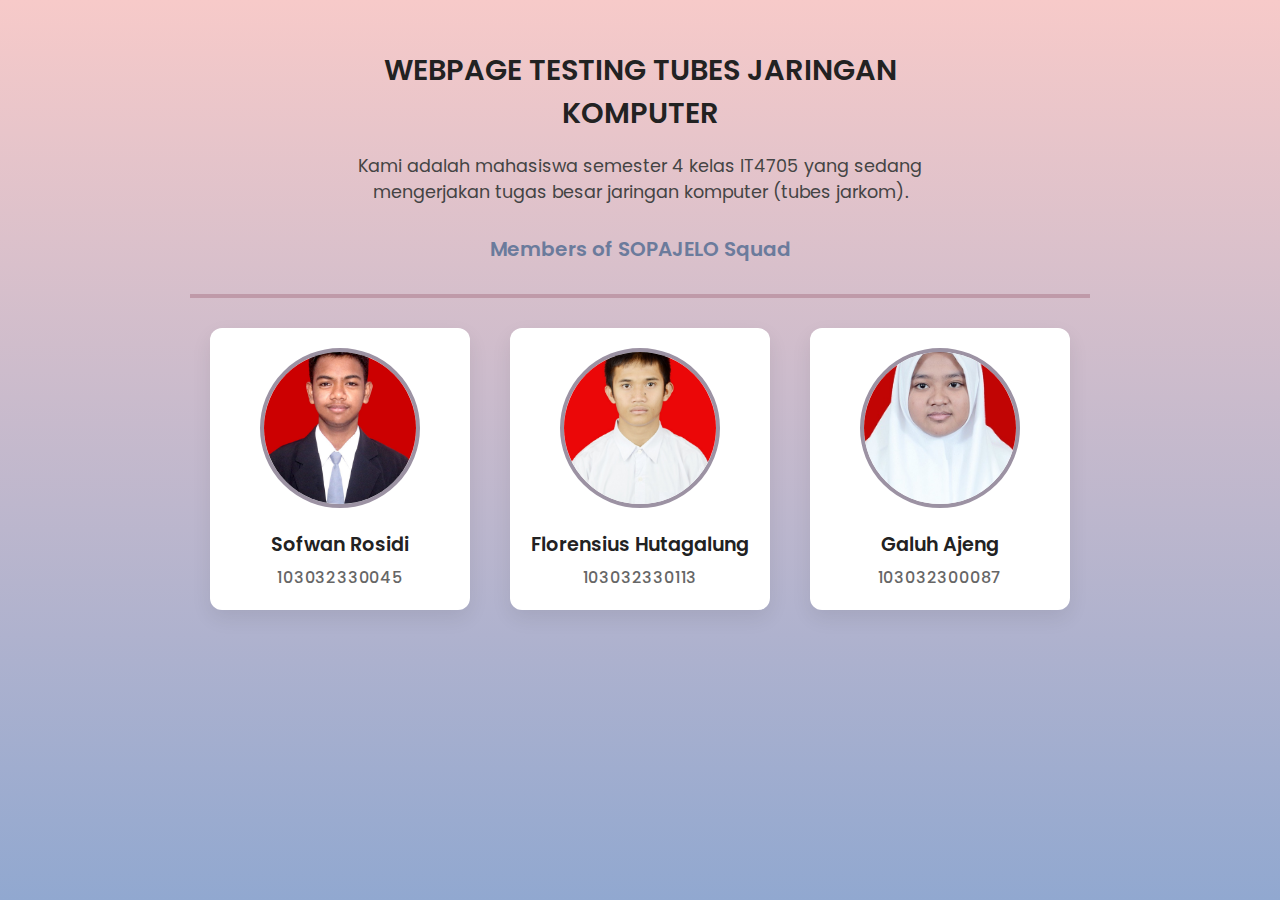
<file: Computer Network/header.html>
<!DOCTYPE html>
<html lang="id">
<head>
  <meta charset="UTF-8" />
  <meta name="viewport" content="width=device-width, initial-scale=1" />
  <title>Perkenalan Mahasiswa IT4705</title>
  <style>
    @import url('https://fonts.googleapis.com/css2?family=Poppins:wght@400;600&display=swap');
    * {
      box-sizing: border-box;
    }
    body {
      margin: 0;
      font-family: 'Poppins', sans-serif;
      background: linear-gradient(180deg, #F7CAC9 0%, #91A8D0 100%);
      color: #333;
      display: flex;
      flex-direction: column;
      min-height: 100vh;
      align-items: center;
      padding: 30px 15px;
    }
    header {
      text-align: center;
      margin-bottom: 20px;
      max-width: 600px;
    }
    header h1 {
      font-weight: 600;
      font-size: 1.8rem;
      margin-bottom: 10px;
      color: #222;
    }
    header p {
      font-weight: 400;
      font-size: 1.1rem;
      color: #444;
      line-height: 1.5;
      margin-bottom: 8px;
    }
    .welcome-text {
      font-weight: 600;
      font-size: 1.25rem;
      color: #6B7B9C; /* slightly darker blue */
      margin-bottom: 30px;
      max-width: 900px;
      width: 100%;
      text-align: center;
    }
    .top-border {
      width: 100%;
      max-width: 900px;
      border-top: 4px solid #BF9AA9; /* slightly darker pink */
      margin-bottom: 30px;
    }
    .members {
      display: flex;
      flex-wrap: wrap;
      justify-content: center;
      gap: 40px;
      max-width: 900px;
      width: 100%;
    }
    .member {
      background: #fff;
      border-radius: 12px;
      box-shadow: 0 8px 20px rgba(0,0,0,0.08);
      width: 260px;
      text-align: center;
      padding: 20px;
      transition: transform 0.3s ease;
    }
    .member:hover {
      transform: translateY(-8px);
      box-shadow: 0 12px 25px rgba(0,0,0,0.15);
    }
    .member img {
      width: 160px;
      height: 160px;
      object-fit: cover;
      border-radius: 80px;
      margin-bottom: 15px;
      border: 4px solid #9C92A3;
    }
    .member h2 {
      font-size: 1.2rem;
      margin: 0 0 6px 0;
      color: #222;
      font-weight: 600;
    }
    .member p {
      margin: 0;
      font-size: 1rem;
      color: #666;
      font-weight: 500;
      letter-spacing: 0.05em;
    }

    /* Responsive for mobile */
    @media (max-width: 600px) {
      .members {
        flex-direction: column;
        gap: 30px;
        max-width: 320px;
      }
      .member {
        width: 100%;
        padding: 15px;
      }
      .member img {
        width: 140px;
        height: 140px;
        border-radius: 70px;
        border-width: 3px;
      }
      .welcome-text {
        font-size: 1.1rem;
      }
      .top-border {
        margin-bottom: 20px;
      }
    }
  </style>
</head>
<body>
  <header>
    <h1>WEBPAGE TESTING TUBES JARINGAN KOMPUTER</h1>
    <p>Kami adalah mahasiswa semester 4 kelas IT4705 yang sedang mengerjakan tugas besar jaringan komputer (tubes jarkom).</p>
  </header>
  <div class="welcome-text">Members of SOPAJELO Squad</div>
  <div class="top-border"></div>
  <section class="members">
    <article class="member">
      <img src="sofwan.jpg" alt="Foto Anggota 1" />
      <h2>Sofwan Rosidi</h2>
      <p>103032330045</p>
    </article>
    <article class="member">
      <img src="polo.jpg" alt="Foto Anggota 2" />
      <h2>Florensius Hutagalung</h2>
      <p>103032330113</p>
    </article>
    <article class="member">
      <img src="jey.jpg" alt="Foto Anggota 3" />
      <h2>Galuh Ajeng</h2>
      <p>103032300087</p>
    </article>
  </section>
</body>
</html>
</file>
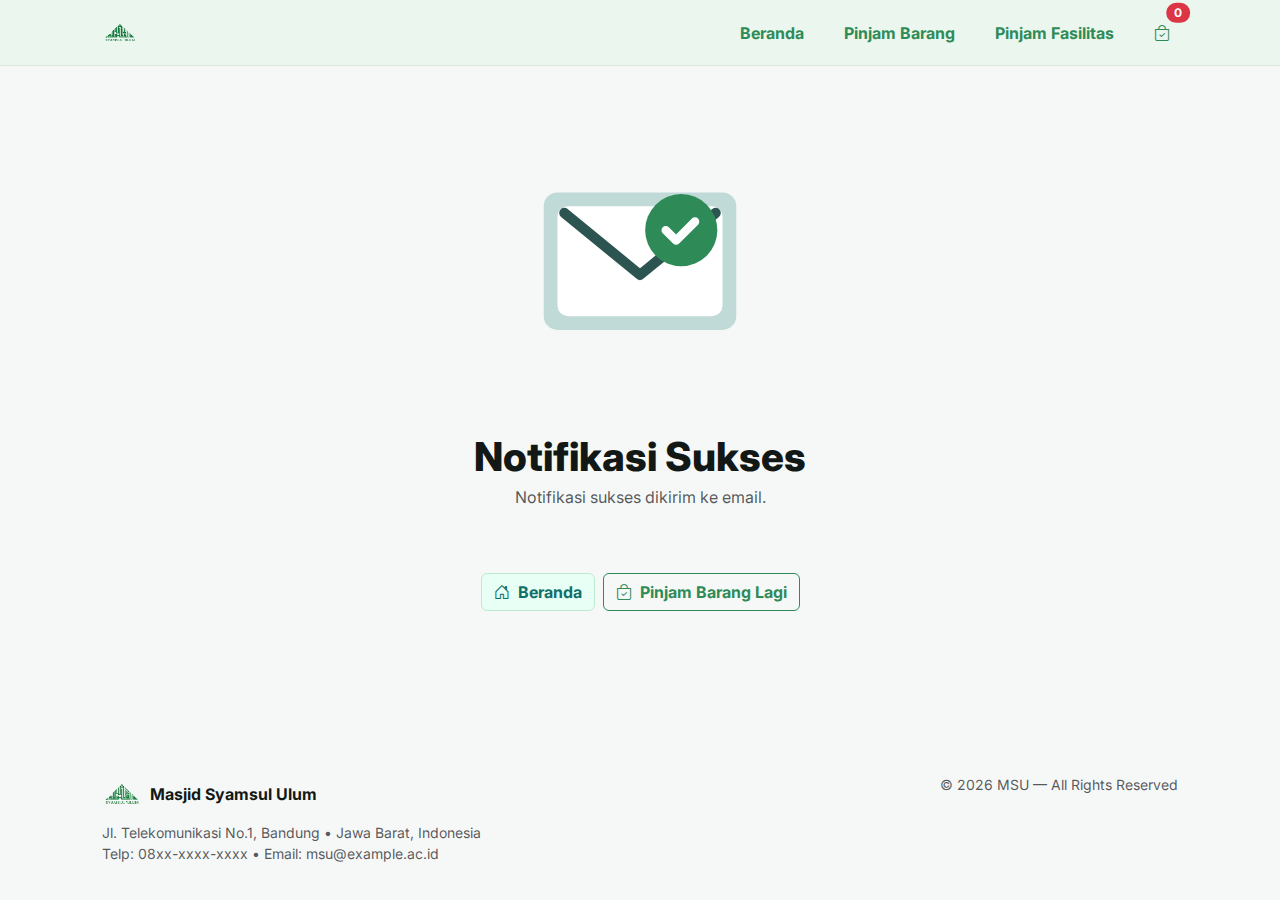
<file: Programming Web/HTML/Peminjam/success.html>
<!doctype html>
<html lang="id">
<head>
  <meta charset="utf-8" />
  <meta name="viewport" content="width=device-width, initial-scale=1" />
  <title>Notifikasi Sukses — MSU</title>

  <!-- Bootstrap & Icons -->
  <link href="https://cdn.jsdelivr.net/npm/bootstrap@5.3.3/dist/css/bootstrap.min.css" rel="stylesheet">
  <link href="https://cdn.jsdelivr.net/npm/bootstrap-icons@1.11.3/font/bootstrap-icons.css" rel="stylesheet">

  <!-- Inter Font -->
  <link rel="stylesheet" href="https://fonts.googleapis.com/css2?family=Inter:wght@400;600;700;800&display=swap">

  <!-- Page CSS -->
  <link rel="stylesheet" href="success.css">
</head>
<body>
  <!-- NAVBAR (konsisten) -->
  <nav class="navbar navbar-expand-lg navbar-masjid sticky-top reveal-up">
    <div class="container">
      <a class="navbar-brand d-flex align-items-center gap-2" href="index.html">
        <img src="loogoo.png" alt="Logo" class="logo">
      </a>
      <button class="navbar-toggler" type="button" data-bs-toggle="collapse" data-bs-target="#navMain" aria-label="Toggle navigation">
        <span class="navbar-toggler-icon"></span>
      </button>
      <div id="navMain" class="collapse navbar-collapse justify-content-end">
        <ul class="navbar-nav align-items-lg-center gap-lg-4">
          <li class="nav-item"><a class="nav-link" href="index.html#beranda">Beranda</a></li>
          <li class="nav-item"><a class="nav-link" href="barang.html">Pinjam Barang</a></li>
          <li class="nav-item"><a class="nav-link" href="ruangan.html">Pinjam Fasilitas</a></li>
          <!-- Badge cart akan disuntik otomatis oleh cart.js -->
        </ul>
      </div>
    </div>
  </nav>

  <!-- MAIN -->
  <main class="container py-5">
    <section class="success-wrap d-grid text-center gap-3">
      <div class="success-illustration drop-in">
        <!-- Amplop + centang -->
        <svg viewBox="0 0 256 256" width="220" height="220" xmlns="http://www.w3.org/2000/svg" aria-hidden="true">
          <rect x="16" y="40" width="224" height="160" rx="16" fill="#5aa29a" opacity=".35"/>
          <rect x="32" y="56" width="192" height="128" rx="12" fill="#fff"/>
          <path d="M40 64l88 72L216 64" fill="none" stroke="#2c5552" stroke-width="12" stroke-linecap="round" stroke-linejoin="round"/>
          <circle cx="176" cy="84" r="42" fill="#2e8b57"/>
          <path d="M158 84l12 12 22-22" fill="none" stroke="#fff" stroke-width="10" stroke-linecap="round" stroke-linejoin="round"/>
        </svg>
      </div>

      <div class="reveal-up">
        <h1 class="fw-extrabold mb-1">Notifikasi Sukses</h1>
        <p class="text-muted m-0" id="descText">
          Notifikasi sukses dikirim ke email.
        </p>
      </div>

      <div class="d-flex gap-2 justify-content-center mt-2 reveal-up">
        <a class="btn btn-primary-soft" href="index.html">
          <i class="bi bi-house-door me-1"></i> Beranda
        </a>
        <a class="btn btn-outline-success" href="barang.html">
          <i class="bi bi-bag-check me-1"></i> Pinjam Barang Lagi
        </a>
      </div>
    </section>
  </main>

  <!-- FOOTER (konsisten) -->
  <footer class="site-footer mt-5">
    <div class="container py-4">
      <div class="row g-4 align-items-start">
        <div class="col-md-6">
          <div class="d-flex align-items-center gap-2 mb-2">
            <img src="loogoo.png" alt="Logo MSU" class="logo footer-logo">
            <strong>Masjid Syamsul Ulum</strong>
          </div>
          <div class="text-muted small">
            Jl. Telekomunikasi No.1, Bandung • Jawa Barat, Indonesia<br/>
            Telp: 08xx-xxxx-xxxx • Email: msu@example.ac.id
          </div>
        </div>
        <div class="col-md-6 text-md-end">
          <div class="small text-muted">© <span id="yearNow"></span> MSU — All Rights Reserved</div>
        </div>
      </div>
    </div>
  </footer>

  <!-- Scripts: Bootstrap → cart.js → success.js -->
  <script src="https://cdn.jsdelivr.net/npm/bootstrap@5.3.3/dist/js/bootstrap.bundle.min.js"></script>
  <script src="cart.js"></script>
  <script src="success.js"></script>
  <script>document.getElementById('yearNow').textContent = new Date().getFullYear();</script>
</body>
</html>
</file>
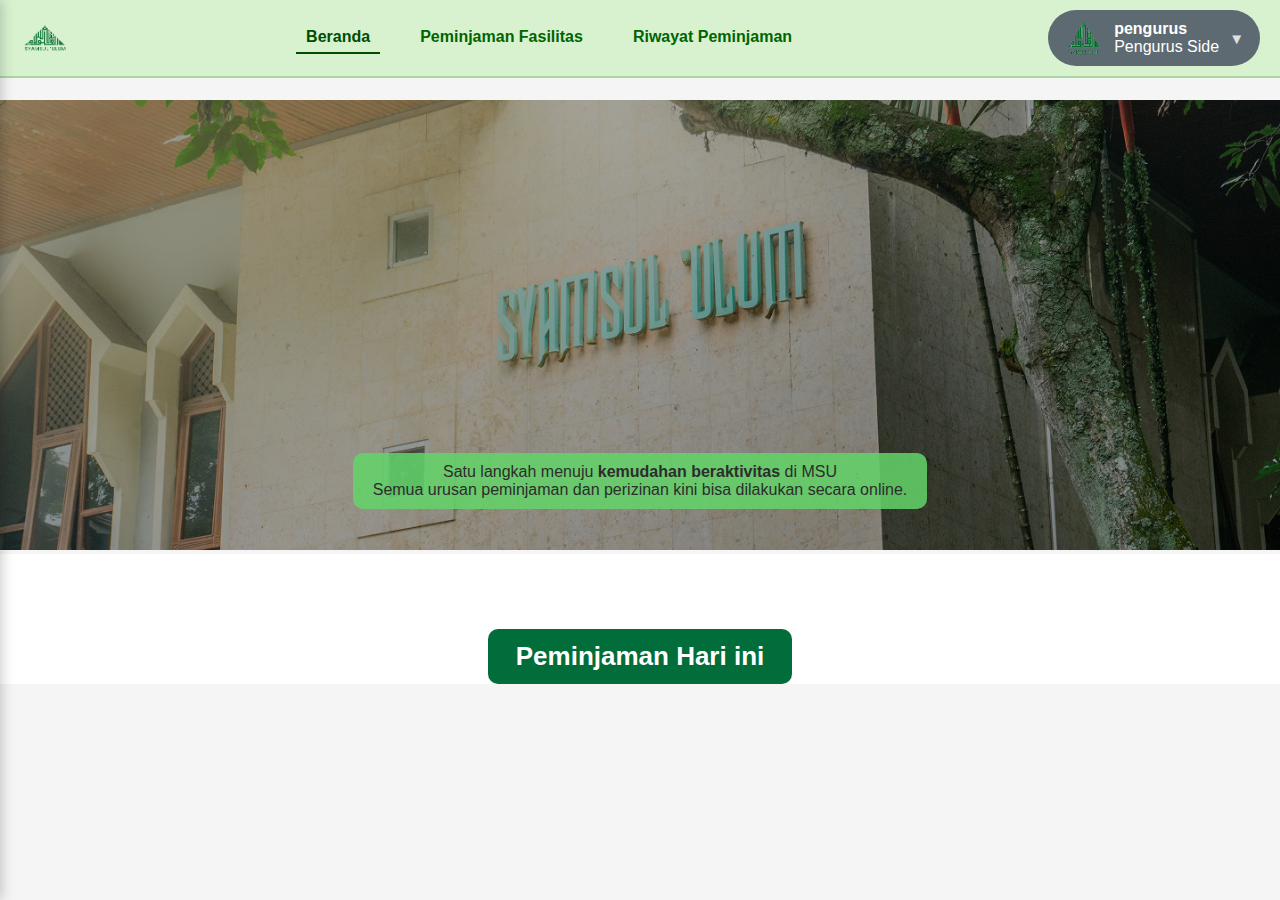
<file: Programming Web/HTML/Pengurus/dashboard.html>
<!DOCTYPE html>
<html lang="id">
<head>
  <meta charset="UTF-8" />
  <meta name="viewport" content="width=device-width, initial-scale=1.0" />
  <title>Dashboard Pengurus</title>
  <link rel="stylesheet" href="style.css" />
</head>

<body>

<!-- ==============================
     HEADER FULLSCREEN
=============================== -->
<header class="header">
  <div class="logo">
    <img src="Assets/logo.png" alt="Logo">
  </div>

  <!-- NAV DESKTOP -->
  <nav class="nav-desktop">
    <a href="#" class="active">Beranda</a>
    <a href="pinjamFasilitas.html">Peminjaman Fasilitas</a>
    <a href="riwayat.html">Riwayat Peminjaman</a>
  </nav>

  <!-- USER DROPDOWN DESKTOP -->
  <div class="user-desktop" onclick="toggleUserDropdown()">
    <div class="user-info-box">
      <img src="Assets/logo.png" class="user-photo">
      <div>
        <strong>pengurus</strong><br>
        Pengurus Side
      </div>
      <span class="arrow">▼</span>
    </div>

    <div class="user-dropdown" id="user-dropdown">
      <a href="#" id="logout-btn">Keluar</a>
    </div>
  </div>

  <!-- HAMBURGER MOBILE -->
  <div class="hamburger" onclick="toggleMenu()">☰</div>
</header>

<!-- ==============================
     SIDEBAR MOBILE
=============================== -->
<div id="mobileMenu" class="mobile-menu">
  <div class="mobile-logo">
    <img src="Assets/logo.png" alt="logo">
  </div>

  <a href="#">Beranda</a>
  <a href="pinjamFasilitas.html">Peminjaman Fasilitas</a>
  <a href="riwayat.html">Riwayat Peminjaman</a>
  <a href="#" class="logout">Keluar</a>

  <div class="user-box">
    <img src="Assets/logo.png" class="user-pic">
    <div>
      <strong>pengurus</strong><br>
      Pengurus Side
    </div>
  </div>
</div>

<div id="overlay" class="overlay" onclick="toggleMenu()"></div>

<!-- ==============================
     HERO SECTION
=============================== -->
<section class="hero">
  <img src="Assets/gedung.png">
  <div class="hero-subtext">
    <p>
      Satu langkah menuju <b>kemudahan beraktivitas</b> di MSU <br>
      Semua urusan peminjaman dan perizinan kini bisa dilakukan secara online.
    </p>
  </div>
</section>

<section class="judul-bawah">
  <h1>Peminjaman Hari ini</h1>
</section>

<!-- ==============================
     SHARED DATA SCRIPT
=============================== -->
<script src="shared-data.js"></script>

<!-- ==============================
     DROPDOWN SCRIPT
=============================== -->
<script>
function toggleUserDropdown() {
  document.getElementById("user-dropdown").classList.toggle("open");
}

window.addEventListener("click", function(e) {
  const box = document.querySelector(".user-desktop");
  const dropdown = document.getElementById("user-dropdown");

  if (!box.contains(e.target)) {
    dropdown.classList.remove("open");
  }
});

function toggleMenu() {
  document.getElementById("mobileMenu").classList.toggle("open");
  document.getElementById("overlay").classList.toggle("show");
}
</script>

</body>
</html>
</file>
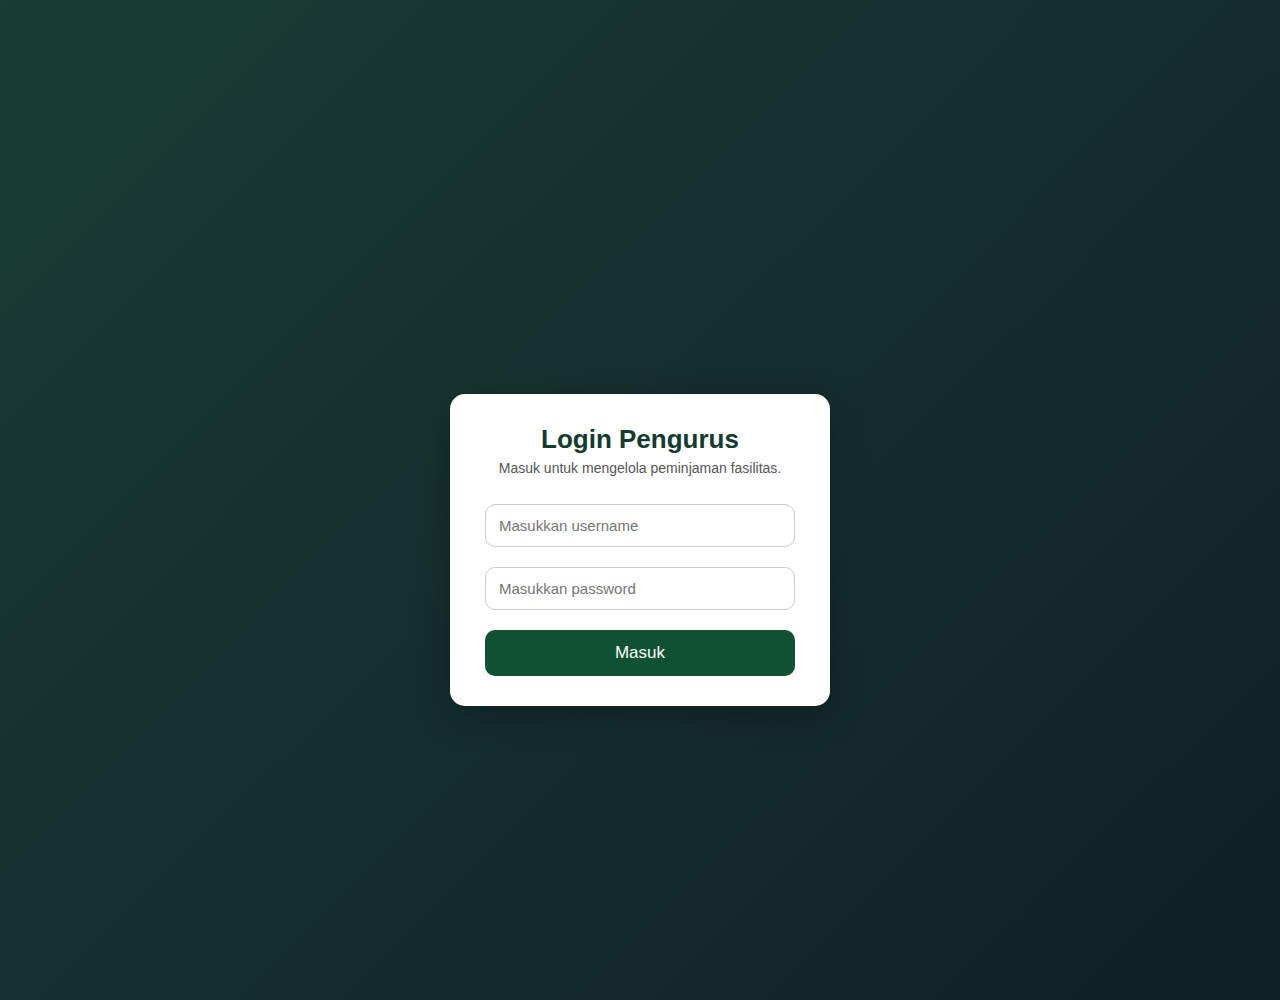
<file: Programming Web/HTML/Pengurus/login.html>
<!DOCTYPE html>
<html lang="id">
<head>
    <meta charset="UTF-8">
    <meta name="viewport" content="width=device-width, initial-scale=1.0">
    <title>Login Pengurus</title>
    <link rel="stylesheet" href="style.css">

    <style>
        body {
            background: linear-gradient(135deg, #1a3c34, #0f2027);
            height: 100vh;
            display: flex;
            align-items: center;
            justify-content: center;
            font-family: 'Poppins', sans-serif;
        }

        .login-container {
            width: 380px;
            padding: 30px 35px;
            background: #ffffff;
            border-radius: 15px;
            box-shadow: 0px 10px 35px rgba(0,0,0,0.25);
            text-align: center;
            animation: fadeIn 0.6s ease-in-out;
        }

        @keyframes fadeIn {
            from { opacity: 0; transform: translateY(25px); }
            to { opacity: 1; transform: translateY(0); }
        }

        h2 {
            margin-bottom: 5px;
            font-size: 26px;
            color: #133b2f;
            font-weight: 700;
        }

        p {
            margin-bottom: 18px;
            color: #555;
            font-size: 14px;
        }

        input {
            width: 100%;
            padding: 12px 13px;
            margin: 10px 0;
            border-radius: 10px;
            border: 1px solid #ccc;
            font-size: 15px;
        }

        button {
            width: 100%;
            padding: 13px;
            background: #0f5132;
            color: #fff;
            border: none;
            border-radius: 10px;
            font-size: 17px;
            cursor: pointer;
            margin-top: 10px;
            transition: 0.2s;
        }

        button:hover {
            background: #0c3f27;
        }
    </style>
</head>

<body>

    <div class="login-container">
        <h2>Login Pengurus</h2>
        <p>Masuk untuk mengelola peminjaman fasilitas.</p>

        <form id="loginForm">
            <input type="text" id="username" placeholder="Masukkan username" required>
            <input type="password" id="password" placeholder="Masukkan password" required>
            <button type="submit">Masuk</button>
        </form>
    </div>

    <script src="login.js"></script>

</body>
</html>
</file>
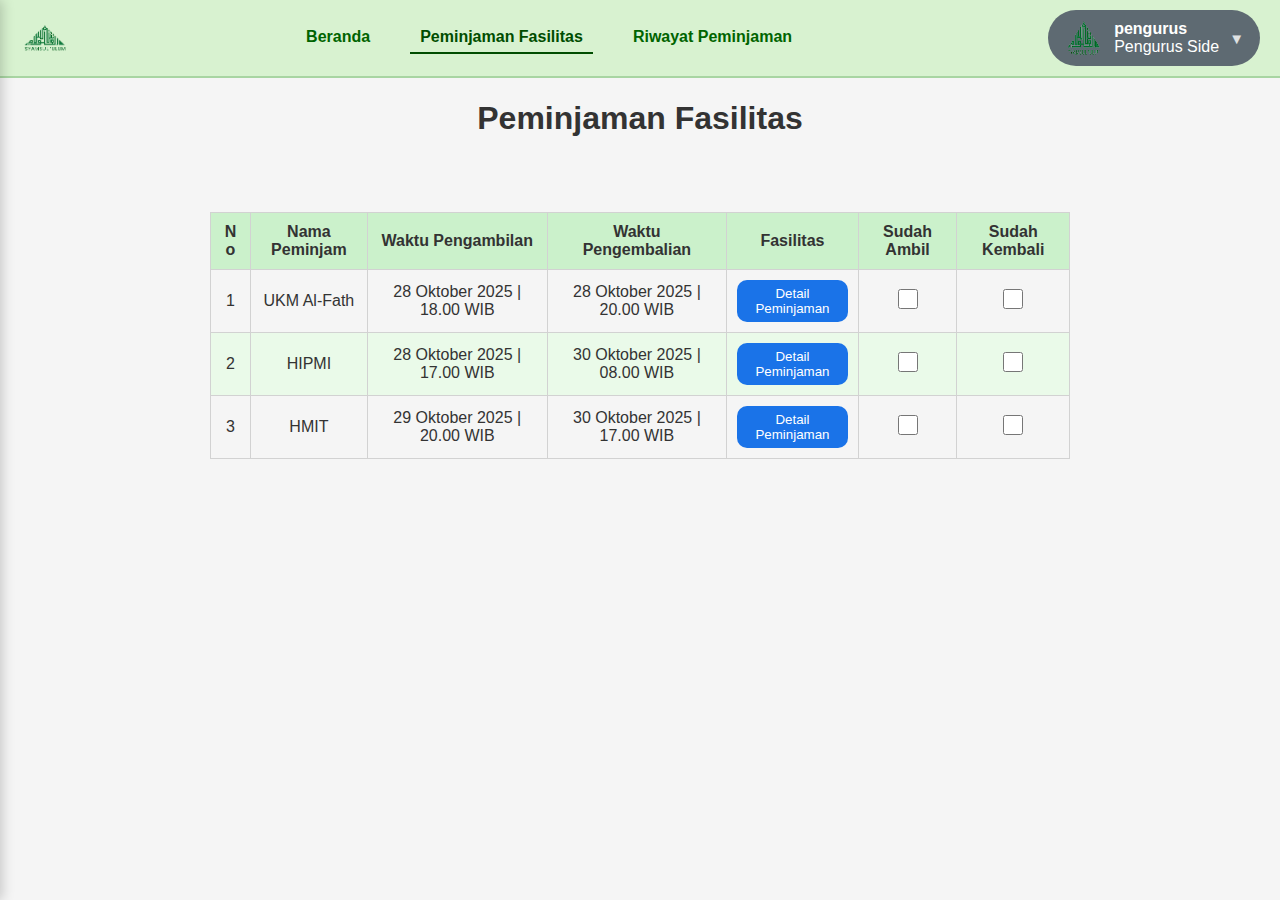
<file: Programming Web/HTML/Pengurus/pinjamFasilitas.html>
<!DOCTYPE html>
<html lang="id">
<head>
<meta charset="UTF-8" />
<meta name="viewport" content="width=device-width, initial-scale=1.0" />
<title>Peminjaman Fasilitas</title>
<link rel="stylesheet" href="style.css" />
</head>

<body>

<!-- ============================
     HEADER FULLSCREEN
============================= -->
<header class="header">
  <div class="logo">
    <img src="Assets/logo.png" alt="Logo">
  </div>

  <nav class="nav-desktop">
    <a href="dashboard.html">Beranda</a>
    <a href="#" class="active">Peminjaman Fasilitas</a>
    <a href="riwayatpinjam.html">Riwayat Peminjaman</a>
  </nav>

  <!-- User dropdown -->
  <div class="user-desktop" onclick="toggleUserDropdown()">
    <div class="user-info-box">
      <img src="Assets/logo.png" class="user-photo">
      <div>
        <strong>pengurus</strong><br>
        Pengurus Side
      </div>
      <span class="arrow">▼</span>
    </div>

    <div class="user-dropdown" id="user-dropdown">
      <a href="#" onclick="logout()">Keluar</a>
    </div>
  </div>

  <div class="hamburger" onclick="toggleMenu()">☰</div>
</header>

<!-- Sidebar Mobile -->
<div id="mobileMenu" class="mobile-menu">
  <div class="mobile-logo">
    <img src="Assets/logo.png" alt="">
  </div>

  <a href="dashboard.html">Beranda</a>
  <a href="#" class="active">Peminjaman Fasilitas</a>
  <a href="riwayatpinjam.html">Riwayat Peminjaman</a>

  <div class="user-box">
    <img src="Assets/logo.png" class="user-pic">
    <div>
      <strong>pengurus</strong><br>Pengurus Side
    </div>
  </div>
</div>

<div id="overlay" class="overlay" onclick="toggleMenu()"></div>

<!-- ============================
     CONTENT
============================= -->
<h1>Peminjaman Fasilitas</h1>

<div class="container table-responsive">
  <table>
    <thead>
      <tr>
        <th>No</th>
        <th>Nama Peminjam</th>
        <th>Waktu Pengambilan</th>
        <th>Waktu Pengembalian</th>
        <th>Fasilitas</th>
        <th>Sudah Ambil</th>
        <th>Sudah Kembali</th>
      </tr>
    </thead>
    <tbody></tbody>
  </table>
</div>

<!-- MODAL -->
<div class="modal-bg" id="modalBg">
  <div class="modal-dialog">
    <div class="modal-content">
      <div class="modal-header">
        <h2 class="modal-title">Detail Peminjaman</h2>
      </div>
      <div class="modal-body">
        <p id="detailContent">...</p>
      </div>
      <div class="modal-footer">
        <button class="close-btn" onclick="closeModal()">Tutup</button>
      </div>
    </div>
  </div>
</div>

<script src="shared-data.js"></script>

<script>
document.addEventListener("DOMContentLoaded", () => {
    initPinjamFasilitas();
});

// Dropdown user
function toggleUserDropdown() {
  document.getElementById("user-dropdown").classList.toggle("open");
}

window.addEventListener("click", e => {
  const box = document.querySelector(".user-desktop");
  const dd = document.getElementById("user-dropdown");
  if (!box.contains(e.target)) dd.classList.remove("open");
});

// Sidebar mobile
function toggleMenu() {
  document.getElementById("mobileMenu").classList.toggle("open");
  document.getElementById("overlay").classList.toggle("show");
}

function logout() {
  localStorage.removeItem("msuUser");
  window.location.href = "login.html";
}
</script>

</body>
</html>
</file>
<file: Programming Web/HTML/Peminjam/success.css>
:root{
  --green-1:#eaf6ee; --green-2:#9bd0a5; --green-3:#2e8b57; --green-4:#236e47;
  --teal:#0f6f6b;
}

/* NAVBAR */
.navbar-masjid{background:var(--green-1)!important;border-bottom:1px solid rgba(0,0,0,.06);padding:.6rem 0}
.navbar-masjid .logo{width:36px;height:36px;object-fit:contain}
.navbar-masjid .nav-link{font-weight:700;color:var(--green-3);white-space:nowrap}
.navbar-masjid .nav-link:hover{color:var(--green-4)}
.navbar-masjid .nav-link.active{color:var(--green-4);position:relative}
.navbar-masjid .nav-link.active::after{content:"";position:absolute;left:0;right:0;bottom:-6px;margin:auto;width:44px;height:4px;border-radius:999px;background:var(--green-2)}

/* Global */
body{background:#f6f8f7;color:#121816;font-family:'Inter',system-ui,-apple-system,Segoe UI,Roboto,Arial,sans-serif}
.fw-extrabold{font-weight:800}

/* Layout spacing */
.success-wrap{place-items:center;min-height:60vh;padding:24px}
.container{max-width:1100px}
main.container{padding-top:3rem;padding-bottom:3rem}

/* Buttons */
.btn-primary-soft{
  background:#e7fff4;border:1px solid #b9ecd0;color:var(--teal);font-weight:700
}
.btn-outline-success{border-color:var(--green-3);color:var(--green-3);font-weight:700}
.btn-outline-success:hover{background:var(--green-3);color:#fff}

/* Footer */
.site-footer .footer-logo{width:40px;height:40px;object-fit:contain}

/* Animations */
.drop-in{opacity:0;transform:translateY(-36px);transition:.9s}
.drop-in.show{opacity:1;transform:none}
.reveal-up{opacity:0;transform:translateY(22px);transition:opacity .7s ease, transform .7s ease}
.reveal-up.show{opacity:1;transform:none}
@media (prefers-reduced-motion:reduce){
  .drop-in,.reveal-up{opacity:1;transform:none;transition:none}
}
</file>
<file: Programming Web/HTML/Pengurus/style.css>
* {
  margin: 0;
  padding: 0;
  box-sizing: border-box;
  font-family: 'Poppins', sans-serif;
}

body {
  background-color: #f5f5f5;
  color: #333;
}

header {
  display: flex;
  justify-content: space-between;
  align-items: center;
  padding: 10px 40px;
  background-color: #d8f2d0;
  border-bottom: 2px solid #a8d5a2;
}

.logo {
  display: flex;
  align-items: center;
  gap: 10px;
  cursor: pointer;
}

.logo img {
  width: 50px;
}

nav ul {
  display: flex;
  list-style: none;
  gap: 30px;
}

nav a {
  text-decoration: none;
  color: #006400;
  font-weight: 600;
}

.user-info {
  text-align: right;
  color: #333;
}

.user-info p {
  font-size: 12px;
  margin-top: -3px;
}

.hero {
  position: relative;
  text-align: center;
  color: green;
}

.hero img {
  width: 100%;
  height: 450px;
  object-fit: cover;
  filter: brightness(70%);
}

.hero-text {
  position: absolute;
  top: 50%;
  left: 50%;
  transform: translate(-50%, -50%);
}

.hero-text h1 {
  font-size: 32px;
  background-color: rgba(0, 128, 0, 0.85);
  padding: 10px 25px;
  border-radius: 10px;
}

.hero-subtext {
  position: absolute;
  bottom: 10%;
  width: 100%;
  text-align: center;
  color: #1b3b20;
}

.hero-subtext p {
  font-size: 16px;
  background: rgba(99, 213, 105, 0.85);
  display: inline-block;
  padding: 10px 20px;
  border-radius: 10px;
  color: #2d2d2d;
}

.dashboard {
  display: flex;
  justify-content: space-around;
  padding: 40px;
}

.section {
  width: 45%;
  background-color: #e3f2e1;
  border-radius: 15px;
  padding: 20px;
}

.section h2 {
  background-color: #4caf50;
  color: white;
  display: inline-block;
  padding: 8px 18px;
  border-radius: 10px;
  margin-bottom: 20px;
}
    table {
      width: 70%;
      margin: 40px auto;
      border-collapse: collapse;
      text-align: center;
    }

    table th, table td {
      padding: 10px;
      border: 1px solid #d2d2d2;
    }

    table thead {
      background-color: #cbf1cb;
      font-weight: bold;
    }

    table tbody tr:nth-child(even) {
      background-color: #eafae9;
    }

    button {
      background-color: #1a73e8;
      border: none;
      padding: 6px 12px;
      color: white;
      cursor: pointer;
      border-radius: 10px;
    }

    button:hover {
      background-color: #0b57c2;
    }

  .modal-bg{
  display: none;
  position: fixed;
  inset: 0;
  background: rgba(0,0,0,0.5);
  justify-content: center;
  align-items: center;
}

.modal-dialog {
  background: white;
  border-radius: 10px;
  width: 400px;
  animation: slideUp .25s ease-out;
}

.modal-content {
  border-radius: 10px;
  overflow: hidden;
}

/* Header hijau + teks besar di tengah */
.modal-header {
  background: #198754;
  padding: 20px;
  text-align: center;
}

.modal-header .modal-title {
  color: white;
  font-size: 1.4rem;
  font-weight: bold;
  width: 100%;
}

/* Isi modal */
.modal-body {
  padding: 20px;
  font-size: 1.1rem;
  text-align: center;  /* isi ditengah */
}

/* Tombol besar di tengah bawah */
.modal-footer {
  padding: 15px;
  background: #f1f1f1;
  display: flex;
  justify-content: center;
}

.close-btn {
  background: #198754;
  color: white;
  border: none;
  padding: 12px 40px;
  font-size: 1rem;
  border-radius: 6px;
  cursor: pointer;
}

.close-btn:hover {
  background: #147443;
}
nav a.active {
  font-weight: 700;
  color: #004d00;
  border-bottom: 2px solid #004d00;
}




.lihat-link {
  display: block;
  text-align: center;
  margin-top: 10px;
  color: #006400;
  text-decoration: none;
  font-weight: 600;
}

.lihat-link:hover {
  text-decoration: underline;
}




.judul-bawah {
  text-align: center;
  background-color: white;
  padding-top: 40px;   
  margin-top: 0;
  margin-bottom: 30px;
}

.judul-bawah h1 {
  display: inline-block;
  background-color: #006d3b;
  color: white;
  font-size: 26px;
  font-weight: 700;
  padding: 12px 28px;
  border-radius: 10px;
}
  .nav-right {
    display: flex;
    align-items: center;
    gap: 1rem;
  }

  .profile-wrapper {
    display: flex;
    align-items: center;
    gap: 0.5rem;
  }

  .profile-info {
    text-align: right;
    font-size: 0.8rem;
  }

  .profile-pic {
    width: 40px;
    height: 40px;
    background-color: #d7e7c9;
    border-radius: 50%;
  }
 .container {
    max-width: 900px;
    margin: 35px auto;
    padding: 0 20px;  /* ✅ Tambah padding kanan-kiri */
}

.section-title {
    font-weight: bold;
    margin: 35px 0 12px 5px;
}
/* Checkbox styling */
input[type="checkbox"] {
    width: 20px;
    height: 20px;
    cursor: pointer;
}

h1 {
    text-align: center;
    margin-top: 35px;
}
.cancel-btn {
    background-color: #dc3545;
    border: none;
    padding: 6px 12px;
    color: white;
    cursor: pointer;
    border-radius: 10px;
}
.cancel-btn:hover {
    background-color: #b02a37;
}
.submit-btn {
    background-color: #198754;
    border: none;
    padding: 6px 12px;
    color: white;
    cursor: pointer;
    border-radius: 10px;
}
.submit-btn:hover {
    background-color: #146c43;
}

button:disabled, input:disabled {
    opacity: 0.5;
    cursor: not-allowed;
}

//* =============================== */
/*   RESPONSIVE TAMPAKAN SISTEM   */
/* =============================== */

/* 1. Wrapper agar konten tidak mepet */
.container,
.wrapper {
    width: 100%;
    max-width: 1200px;
    margin: auto;
    padding: 0 16px;
}

/* 2. Tabel responsif saat layar kecil */
.table-responsive {
    overflow-x: auto;
}

table {
    width: 100%;
    border-collapse: collapse;
}

td, th {
    padding: 8px 10px;
    word-break: break-word;
}

/* 3. Card / box umum agar bisa mengecil */
.card,
.box,
.content-box {
    width: 100%;
    border-radius: 12px;
    padding: 16px;
    box-sizing: border-box;
}

/* 4. Input & button agar tidak meledak */
input, select, button {
    max-width: 100%;
    box-sizing: border-box;
}

/* 5. Navbar responsif */
.navbar,
.header {
    display: flex;
    align-items: center;
    justify-content: space-between;
    flex-wrap: wrap;
}

.navbar a, 
.header a {
    padding: 6px 10px;
    display: inline-block;
}

/* =============================== */
/*   BREAKPOINT TABLET (≤ 768px)   */
/* =============================== */
@media (max-width: 768px) {

    /* Judul font di kecilin */
    h1, h2, h3, h4 {
        font-size: 90%;
    }

    /* Tabel dipaksa scroll */
    .table-responsive {
        overflow-x: scroll;
        -webkit-overflow-scrolling: touch;
    }

    table {
        min-width: 700px;
    }

    /* Navbar turun ke bawah */
    .navbar,
    .header {
        flex-direction: column;
        gap: 10px;
    }

    /* Kotak dashboard padding lebih kecil */
    .card,
    .box {
        padding: 12px;
    }

    /* Tombol lebih besar biar mudah diklik */
    button {
        padding: 10px 14px;
        font-size: 14px;
    }
}

/* =============================== */
/*   BREAKPOINT MOBILE (≤ 480px)   */
/* =============================== */
@media (max-width: 480px) {

    /* Judul makin kecil */
    h1, h2, h3 {
        font-size: 80%;
    }

    /* Atur layout form login */
    .login-container,
    .login-box,
    .form-wrapper {
        width: 100%;
        padding: 14px;
    }

    /* Input full width */
    input, select {
        width: 100%;
        font-size: 14px;
        padding: 8px 12px;
    }

    /* Tabel makin flexible */
    table {
        min-width: 600px;
    }

    /* Spasi antar elemen */
    .section,
    .card,
    .box {
        margin-bottom: 16px;
    }

    /* Tombol full width */
    button {
        width: 100%;
    }
}

/* ==============================
   RESPONSIVE NAVBAR & SIDEBAR
   ============================== */

.header {
  display: flex;
  justify-content: space-between;
  padding: 10px 20px;
  align-items: center;
  background: #d8f2d0;
  border-bottom: 2px solid #a8d5a2;
}

.nav-desktop {
  display: flex;
  gap: 30px;
}

.nav-desktop a {
  text-decoration: none;
  font-weight: 600;
  color: #006400;
}

.hamburger {
  display: none;
  font-size: 28px;
  cursor: pointer;
}

/* ==============================
   MOBILE SIDEBAR
   ============================== */

.mobile-menu {
  position: fixed;
  top: 0;
  left: -260px;
  width: 260px;
  height: 100vh;
  background: #ffffff;
  box-shadow: 2px 0 12px rgba(0,0,0,0.2);
  padding: 25px 20px;
  transition: 0.3s ease;
  z-index: 1000;
  overflow-y: auto;
}

.mobile-menu.open {
  left: 0;
}

.overlay {
  display: none;
  position: fixed;
  top:0;left:0;
  width:100%;height:100%;
  background: rgba(0,0,0,0.5);
  z-index: 900;
}

.overlay.show {
  display: block;
}

.mobile-menu a {
  display: block;
  padding: 12px 0;
  color: #006400;
  font-size: 18px;
  text-decoration: none;
  border-bottom: 1px solid #eee;
}

.mobile-menu .logout {
  color: #c4262e;
  font-weight: bold;
}

.mobile-logo img {
  width: 120px;
  margin-bottom: 20px;
}

.user-box {
  display: flex;
  gap: 10px;
  align-items: center;
  background: #eee;
  padding: 10px;
  border-radius: 12px;
  margin-top: 40px;
}

.user-pic {
  width: 42px;
  height: 42px;
  border-radius: 50%;
}


/* ==============================
   RESPONSIVE BREAKPOINTS
   ============================== */

@media (max-width: 800px) {
  .nav-desktop {
    display: none;
  }
  .hamburger {
    display: block;
  }
}

/* user mobile */
.user-box {
    display: none;
}

/* user desktop */
.profile-wrapper {
    display: flex;
}

@media (max-width: 800px) {
    /* user desktop hilang di mobile */
    .profile-wrapper {
        display: none;
    }

    /* user mobile muncul */
    .user-box {
        display: flex;
    }
}
/* ======================
   USER DESKTOP (FULLSCREEN)
   ====================== */

.user-desktop {
    display: flex;
    align-items: center;
}

.user-info-box {
    display: flex;
    align-items: center;
    gap: 10px;
    background: #5e6a72;
    padding: 8px 12px;
    border-radius: 30px;
    color: white;
}

.user-photo {
    width: 40px;
    height: 40px;
    border-radius: 50%;
}

.arrow {
    font-size: 14px;
    opacity: 0.8;
}

/* SEMBUNYIKAN USER DESKTOP DI MOBILE */
@media (max-width: 800px) {
    .user-desktop {
        display: none;
    }
}

/* =========================
   USER DESKTOP NAVBOX
   ========================= */

.user-desktop {
  position: relative;
  margin-left: 20px;
}

.user-info-box {
  display: flex;
  align-items: center;
  gap: 10px;
  background: #5e6a72;
  padding: 8px 16px;
  border-radius: 40px;
  color: white;
  cursor: pointer;
}

.user-photo {
  width: 40px;
  height: 40px;
  border-radius: 50%;
}

.arrow {
  font-size: 15px;
  opacity: 0.8;
}

/* DROPDOWN */
.user-dropdown {
  position: absolute;
  top: 60px;
  right: 0;
  width: 150px;
  background: white;
  box-shadow: 0px 2px 8px rgba(0,0,0,0.2);
  border-radius: 10px;
  display: none;
  flex-direction: column;
}

.user-dropdown a {
  padding: 12px;
  text-decoration: none;
  color: #c42727;
  font-weight: 600;
  border-radius: 10px;
}

.user-dropdown a:hover {
  background: #ffecec;
}

.header {
  position: fixed;
  top: 0;
  left: 0;
  width: 100%;
  z-index: 1000;
}

body {
  margin-top: 100px; /* supaya konten tidak ketutup header */
}

/* USER DROPDOWN */
.user-desktop { position: relative; }
.user-dropdown {
  position: absolute;
  top: 65px;  
  right: 0;
  width: 180px;
  background: white;
  border-radius: 12px;
  display: none;
  box-shadow: 0 4px 12px rgba(0,0,0,0.2);
}

.user-dropdown.open { display: flex; }
</file>
